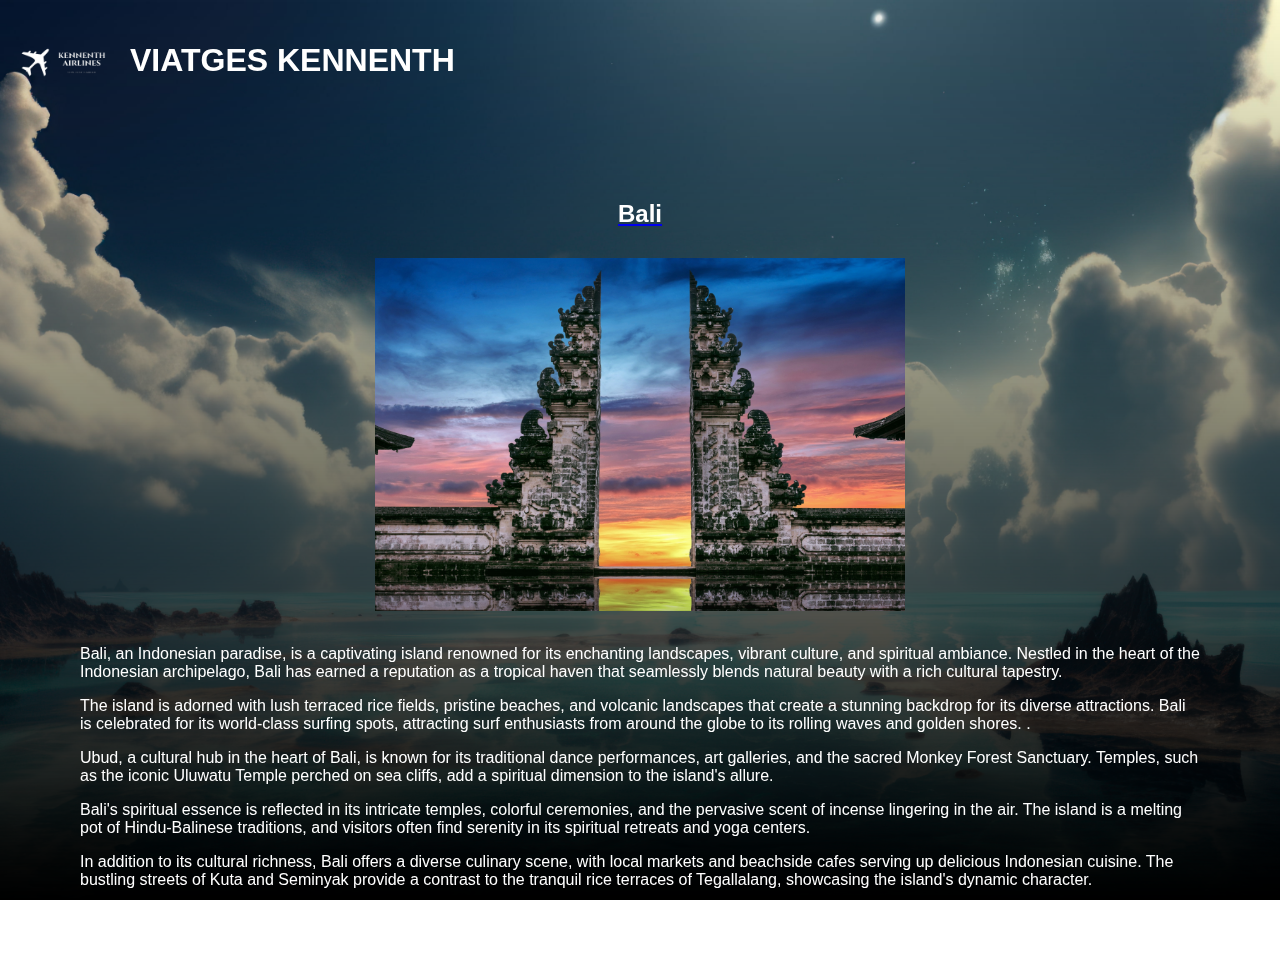
<file: bali.html>
<!DOCTYPE html>
<html lang="es">

<head>
    <title>VIATGES KENNENTH</title>
    <link rel="stylesheet" href="bali.css">
    <link rel="icon" type="image/jpg" href="avion2.png" />

</head>

<body>

    <header>
        <a href="index.html" style="display: flex; align-items: center;">
            <img id="logo" src="avion.png" alt="Logo">
            <h1 style="margin-left: 10px;">VIATGES KENNENTH</h1>
        </a>
    </header>

    <div class="palawan">
        <div>
            <a href="palawan.html">
                <h2>Bali</h2>
                <img src="desti2.jpg" alt="Destino 1">
            </a>
        </div>

        <p>
            Bali, an Indonesian paradise, is a captivating island renowned for its enchanting landscapes, vibrant
            culture, and spiritual ambiance. Nestled in the heart of the Indonesian archipelago, Bali has earned a
            reputation as a tropical haven that seamlessly blends natural beauty with a rich cultural tapestry.
        </p>

        <p>The island is adorned with lush terraced rice fields, pristine beaches, and volcanic landscapes that create a
            stunning backdrop for its diverse attractions. Bali is celebrated for its world-class surfing spots,
            attracting surf enthusiasts from around the globe to its rolling waves and golden shores. .</p>

        <p>Ubud, a cultural hub in the heart of Bali, is known for its traditional dance performances, art galleries,
            and the sacred Monkey Forest Sanctuary. Temples, such as the iconic Uluwatu Temple perched on sea cliffs,
            add a spiritual dimension to the island's allure.
        </p>

        <p>Bali's spiritual essence is reflected in its intricate temples, colorful ceremonies, and the pervasive scent
            of incense lingering in the air. The island is a melting pot of Hindu-Balinese traditions, and visitors
            often find serenity in its spiritual retreats and yoga centers.
        </p>

        <p>
            In addition to its cultural richness, Bali offers a diverse culinary scene, with local markets and beachside
            cafes serving up delicious Indonesian cuisine. The bustling streets of Kuta and Seminyak provide a contrast
            to the tranquil rice terraces of Tegallalang, showcasing the island's dynamic character.
        </p>
</body>
</file>
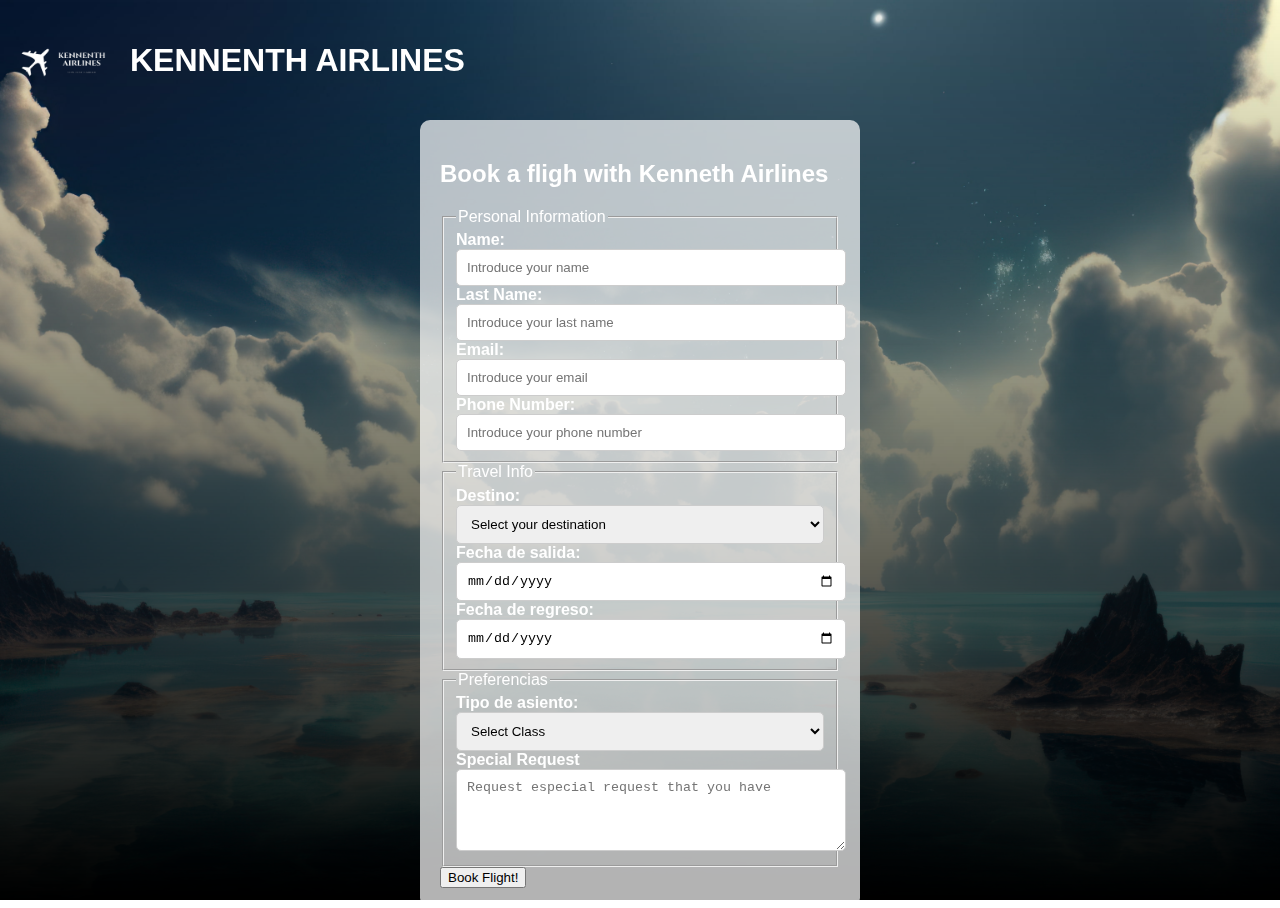
<file: login.html>
<!DOCTYPE html>
<html lang="es">

<head>
  <title>VIATGES KENNENTH</title>
  <link rel="stylesheet" href="css/login.css">
  <link rel="icon" type="image/jpg" href="/img/avion2.png" />

</head>

<body>

  <header>
    <a href="index.html" style="display: flex; align-items: center;">
      <img id="logo" src="/img/avion.png" alt="Logo">
      <h1 style="margin-left: 10px;">KENNENTH AIRLINES</h1>
    </a>
  </header>

  <div class="registration-container">
    <h2>Book a fligh with Kenneth Airlines</h2>

    <fieldset id="personal-info">
      <legend>Personal Information</legend>

      <label for="firstname">Name:</label>
      <input type="text" id="firstname" name="firstname" placeholder="Introduce your name" required>

      <label for="lastname">Last Name:</label>
      <input type="text" id="lastname" name="lastname" placeholder="Introduce your last name" required>

      <label for="email">Email:</label>
      <input type="email" id="email" name="email" placeholder="Introduce your email" required>

      <label for="phone">Phone Number:</label>
      <input type="tel" id="phone" name="phone" placeholder="Introduce your phone number" required>
    </fieldset>

    <fieldset id="travel-info">
      <legend>Travel Info</legend>

      <label for="destination">Destino:</label>
      <select id="destination" name="destination" required>
        <option value="">Select your destination</option>
        <option value="París">Bali</option>
        <option value="Londres">Palawan</option>
        <option value="Roma">Londres</option>
      </select>

      <label for="departure">Fecha de salida:</label>
      <input type="date" id="departure" name="departure" required>

      <label for="return">Fecha de regreso:</label>
      <input type="date" id="return" name="return" required>
    </fieldset>

    <fieldset id="preferences">
      <legend>Preferencias</legend>

      <label for="type_of_seat">Tipo de asiento:</label>
      <select id="type_of_seat" name="type_of_seat" required>
        <option value="">Select Class</option>
        <option value="Economy">Economy</option>
        <option value="Business">Business</option>
        <option value="First class">First class</option>
      </select>

      <label for="special_requests">Special Request</label>
      <textarea id="special_requests" name="special_requests" rows="4" placeholder="Request especial request that you have"></textarea>
    </fieldset>

    <button type="submit">Book Flight!</button>
  </div>

</body>

</html>
</file>
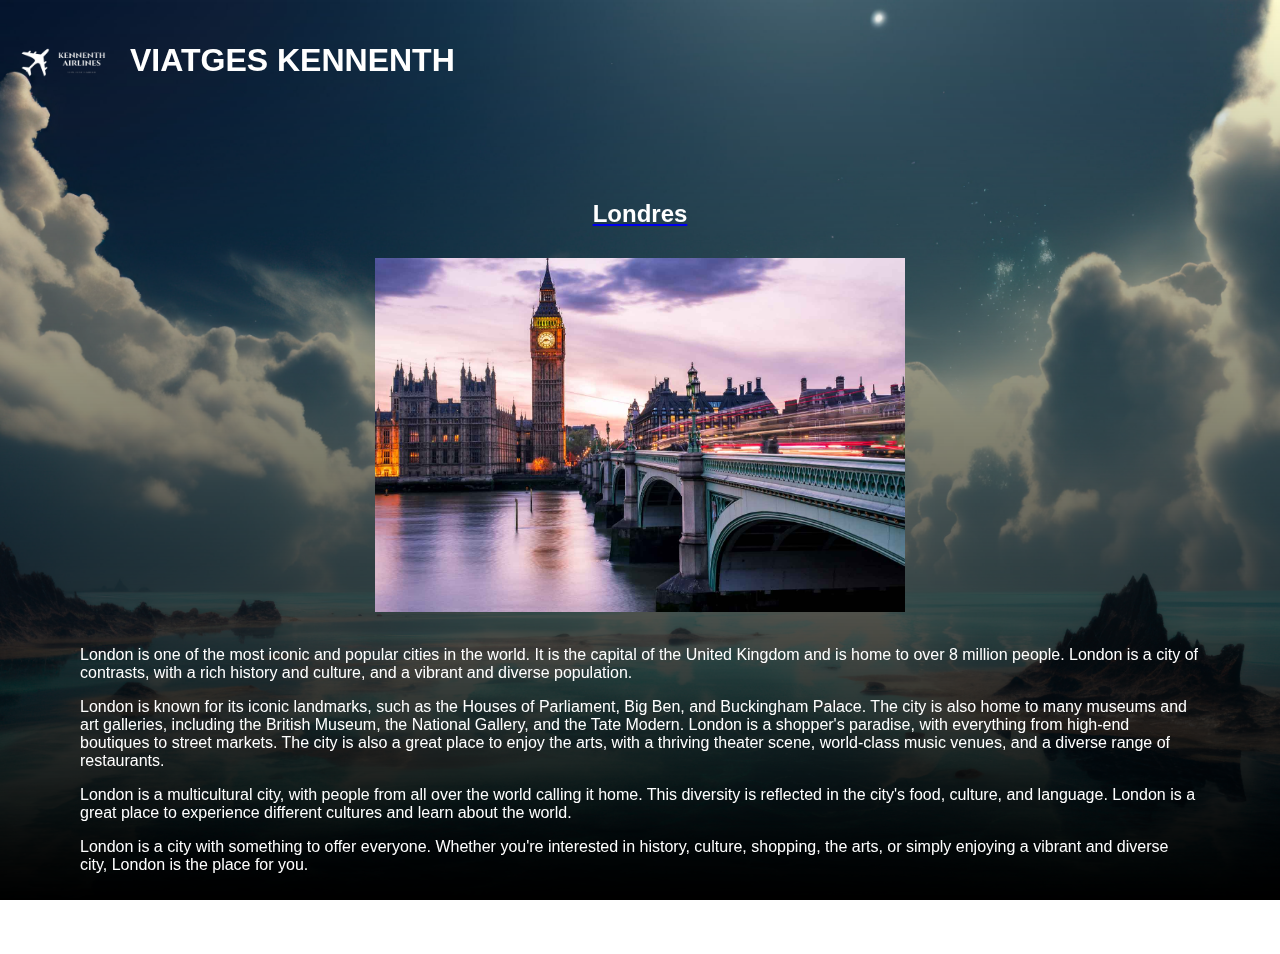
<file: londres.html>
<!DOCTYPE html>
<html lang="es">

<head>
    <title>VIATGES KENNENTH</title>
    <link rel="stylesheet" href="londres.css">
    <link rel="icon" type="image/jpg" href="avion2.png" />

</head>

<body>

    <header>
        <a href="index.html" style="display: flex; align-items: center;">
            <img id="logo" src="avion.png" alt="Logo">
            <h1 style="margin-left: 10px;">VIATGES KENNENTH</h1>
        </a>
    </header>

    <div class="londres">
        <div>
            <a href="londres.html">
                <h2>Londres</h2>
                <img src="desti3.jpg" alt="Destino 1">
            </a>
        </div>

        <p>
            London is one of the most iconic and popular cities in the world. It is the capital of the United Kingdom
            and is home to over 8 million people. London is a city of contrasts, with a rich history and culture, and a
            vibrant and diverse population.
        </p>

        <p>London is known for its iconic landmarks, such as the Houses of Parliament, Big Ben, and Buckingham Palace.
            The city is also home to many museums and art galleries, including the British Museum, the National Gallery,
            and the Tate Modern. London is a shopper's paradise, with everything from high-end boutiques to street
            markets. The city is also a great place to enjoy the arts, with a thriving theater scene, world-class music
            venues, and a diverse range of restaurants. </p>

        <p>London is a multicultural city, with people from all over the world calling it home. This diversity is
            reflected in the city's food, culture, and language. London is a great place to experience different
            cultures and learn about the world.
        </p>

        <p>London is a city with something to offer everyone. Whether you're interested in history, culture, shopping,
            the arts, or simply enjoying a vibrant and diverse city, London is the place for you.
</body>
</file>
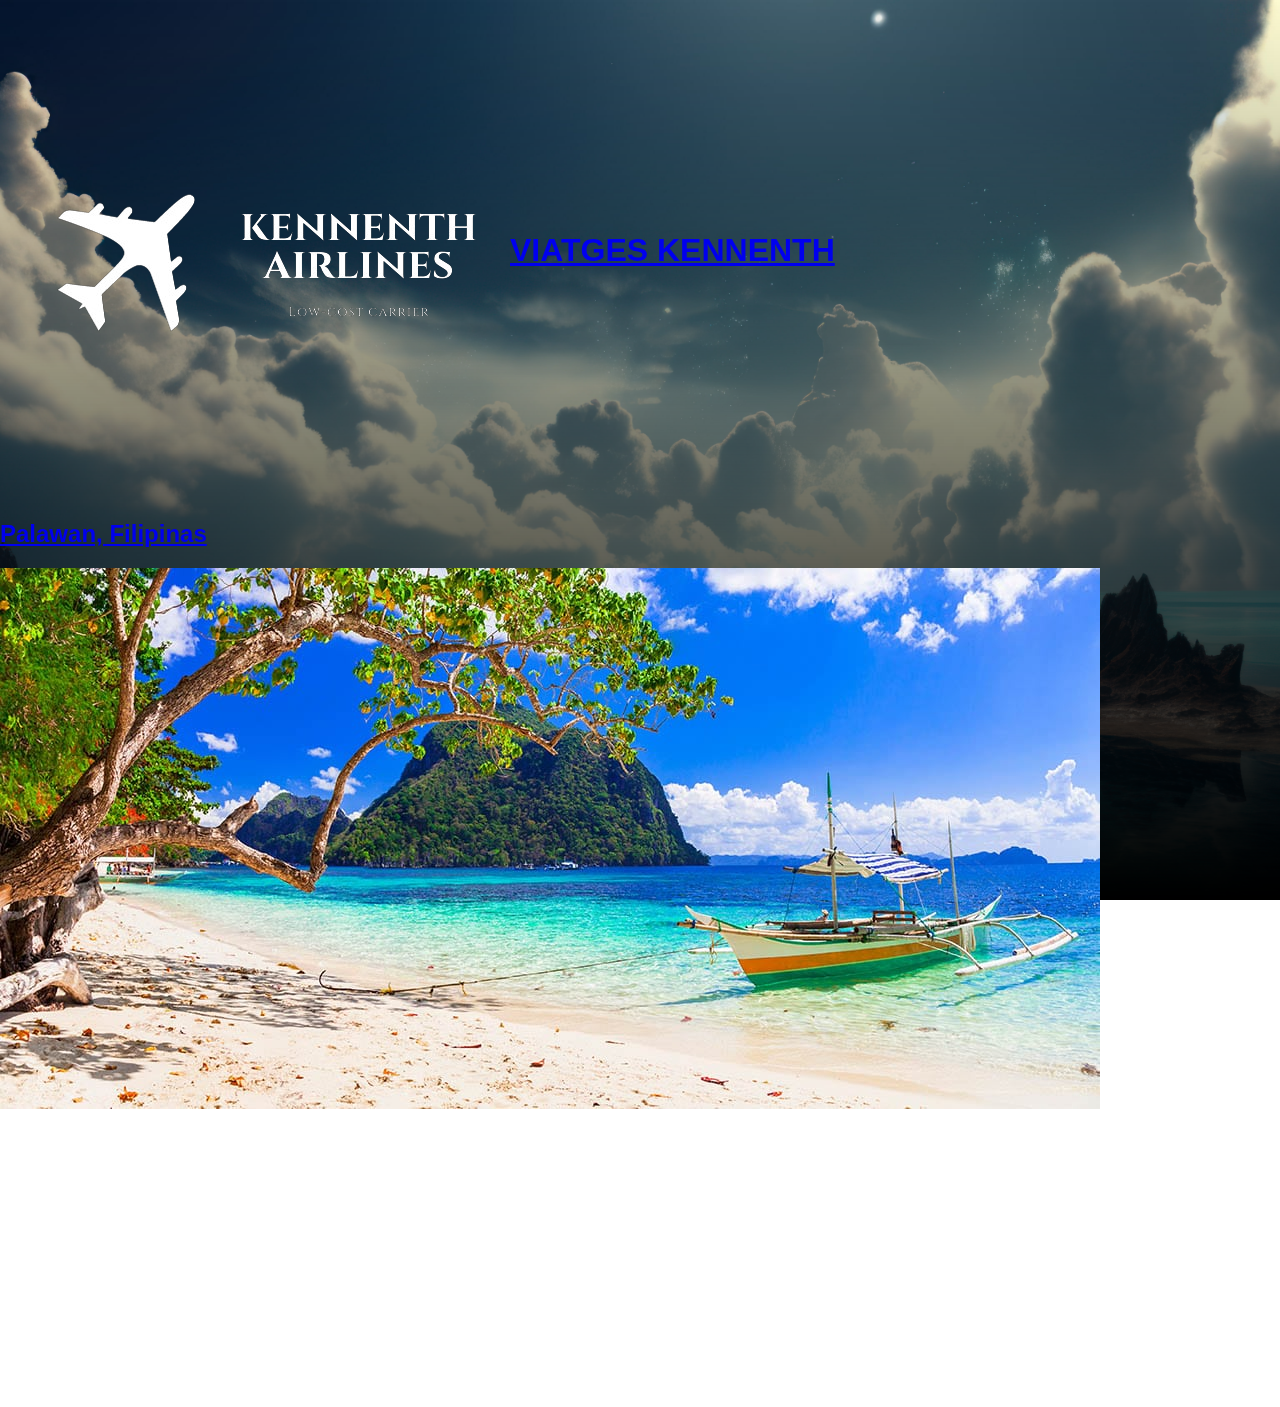
<file: palawan.html>
<!DOCTYPE html>
<html lang="es">

<head>
    <title>VIATGES KENNENTH</title>
    <link rel="stylesheet" href="palawan.css">
    <link rel="icon" type="image/jpg" href="avion2.png"/>

</head>

<body>

    <header>
        <a href="index.html" style="display: flex; align-items: center;">
            <img id="logo" src="avion.png" alt="Logo">
            <h1 style="margin-left: 10px;">VIATGES KENNENTH</h1>
        </a>
    </header>

    <div class="palawan">
        <div>
            <a href="palawan.html">
                <h2>Palawan, Filipinas</h2>
                <img src="palawan.jpg" alt="Destino 1">
            </a>
    </div>

    <p>
        Palawan is a breathtaking province located in the western part of the Philippines. 
        Renowned for its stunning natural beauty, Palawan is often considered one of the world's most captivating destinations. 
        The province is an archipelago comprising numerous islands, with the main ones being Palawan Island, Busuanga, and Coron.
    </p>

    <p>Palawan is celebrated for its pristine white-sand beaches, crystal-clear turquoise waters, and lush, untouched landscapes. 
        One of its most famous attractions is the Puerto Princesa Subterranean River National Park, a UNESCO World Heritage Site and one of the New Seven Wonders of Nature. 
        This underground river flows through a captivating cave system, surrounded by unique rock formations.</p>

    <p>The province is also home to the enchanting Bacuit Archipelago, which includes the renowned El Nido. 
        El Nido is celebrated for its towering limestone cliffs, hidden lagoons, and diverse marine life, making it a paradise for snorkelers and divers.
    </p>

    <p>Beyond its coastal wonders, Palawan boasts rich biodiversity and is recognized for its commitment to environmental conservation. 
        The Calauit Safari Park showcases a unique blend of African and Philippine wildlife, providing a distinctive safari experience.
    </p>

    <p>
        Palawan's charm extends to its local communities, where warm hospitality and a vibrant cultural heritage welcome visitors. 
        The combination of natural wonders, ecological consciousness, and cultural richness makes Palawan an unparalleled destination for those seeking an idyllic tropical retreat.
    </p>
</body>
</file>
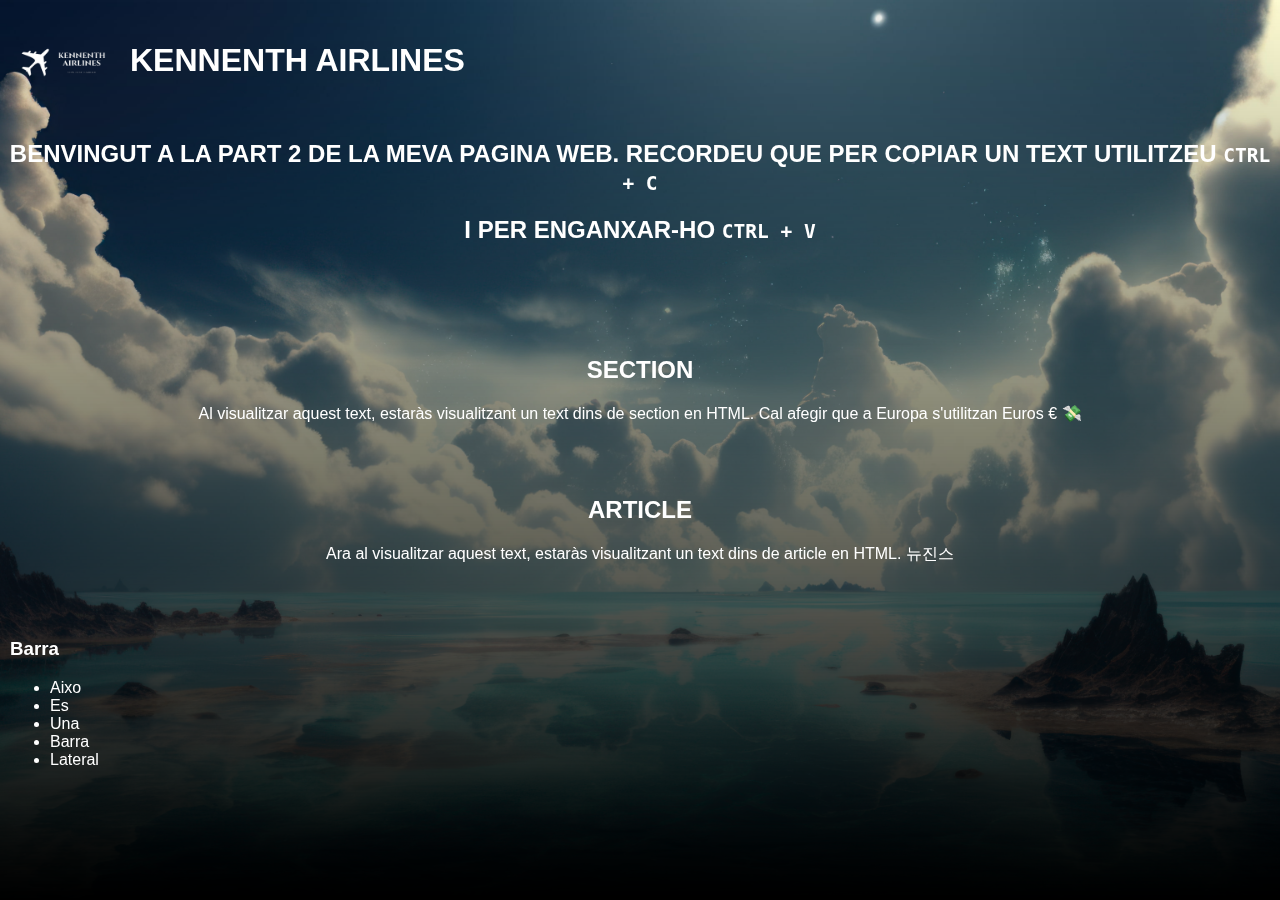
<file: part2.html>
<!DOCTYPE html>
<html lang="es">

<head>
    <title>VIATGES KENNENTH</title>
    <link rel="stylesheet" href="css/part2.css">
    <link rel="icon" type="image/jpg" href="/img/avion2.png" />

</head>

<body>

    <header>
        <a href="index.html" style="display: flex; align-items: center;">
            <img id="logo" src="/img/avion.png" alt="Logo">
            <h1 style="margin-left: 10px;">KENNENTH AIRLINES</h1>
        </a>
    </header>

    <div class="kbd">
        <h2>BENVINGUT A LA PART 2 DE LA MEVA PAGINA WEB. RECORDEU QUE PER COPIAR UN TEXT UTILITZEU <kbd>CTRL + C</kbd></h2>
        <h2>I PER ENGANXAR-HO <kbd>CTRL + V</kbd></h2>
        <br>
        <br>
        <br>
        <br>
    </div>

    <div class="section">
        <section>
            <h2>SECTION</h2>
            <a>Al visualitzar aquest text, estaràs visualitzant un text dins de section en HTML. Cal afegir que</a>
            <a>a Europa s'utilitzan Euros € 💸</a>
            <br>
            <br>
            <br>
            <br>
        </section>
    </div>

    <div class="article">
        <h2>ARTICLE</h2>
        <a>Ara al visualitzar aquest text, estaràs visualitzant un text dins de article en HTML. 뉴진스</a>
        <br>
        <br>
        <br>
        <br>
    </div>

    <div class="barra">
        <h3>Barra</h3>
        <ul>
            <li>Aixo</li>
            <li>Es</li>
            <li>Una</li>
            <li>Barra</li>
            <li>Lateral</li>
        </ul>
    </div>


</body>
</file>
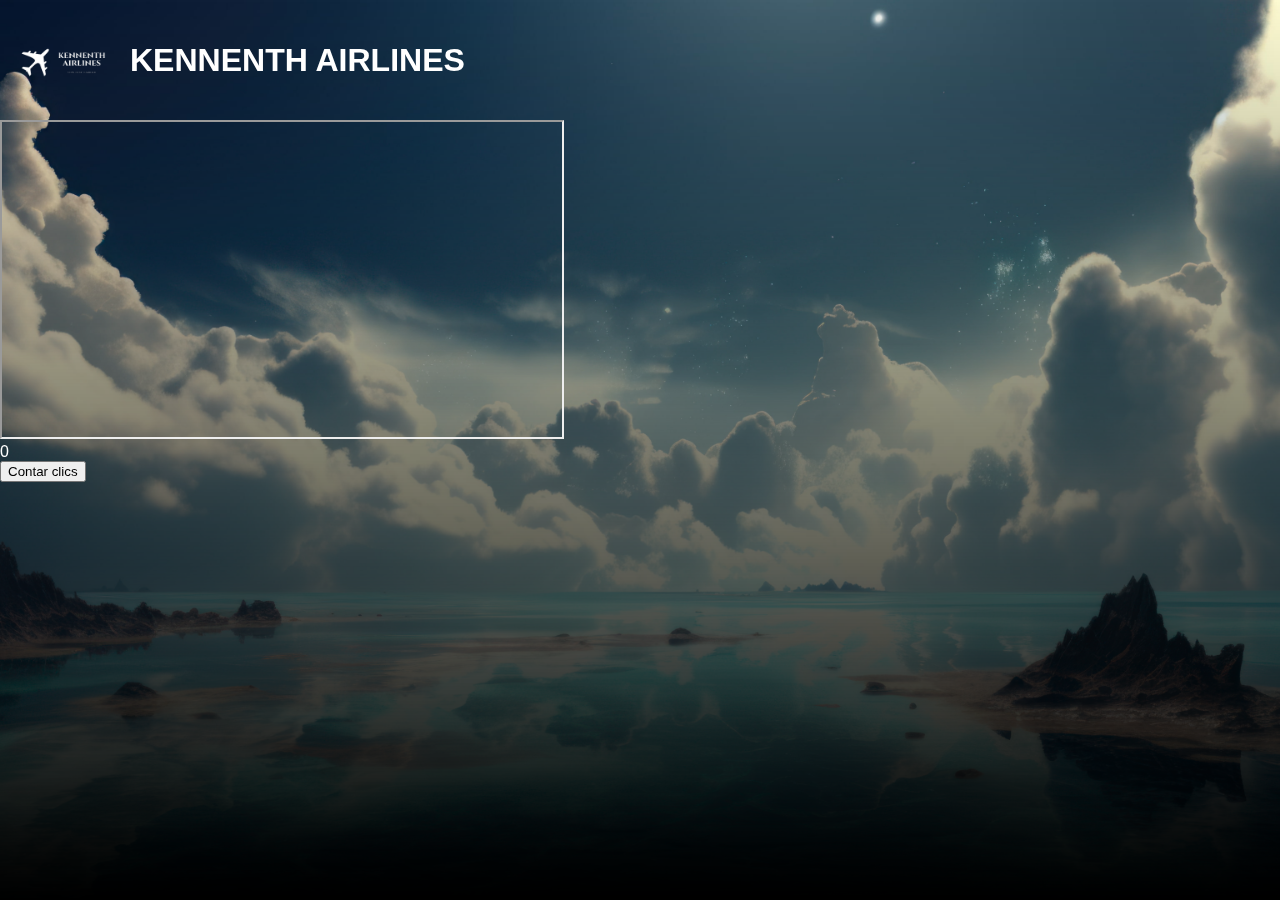
<file: part3.html>
<!DOCTYPE html>
<html lang="es">

<head>
    <title>VIATGES KENNENTH</title>
    <link rel="stylesheet" href="css/part3.css">
    <link rel="icon" type="image/jpg" href="avion2.png" />

</head>

<body>

    <header>
        <a href="index.html" style="display: flex; align-items: center;">
            <img id="logo" src="avion.png" alt="Logo">
            <h1 style="margin-left: 10px;">KENNENTH AIRLINES</h1>
        </a>
    </header>

    <!-- Cambiamos el src del iframe por el del nuevo video -->
    <iframe width="560" height="315" src="https://www.youtube.com/embed/salY_Sm6mv4" allowfullscreen></iframe>

    
    <!-- Añadimos un div para mostrar el contador -->
    <div id="contador">0</div>

    <!-- Añadimos un botón para contar los clics -->
    <button id="boton">Contar clics</button>



    <!-- Añadimos un script para crear la variable y la función -->
    <script>
        // Creamos una variable para almacenar el contador
        let contador = 0;

        // Creamos una función que incremente el contador y lo muestre
        function contarClicks() {
            // Incrementamos el contador
            contador++;

            // Obtenemos el elemento donde queremos mostrar el contador
            let elemento = document.getElementById("contador");

            // Actualizamos el contenido del elemento con el contador
            elemento.innerHTML = contador;
        }

        // Añadimos un evento de click al elemento que queremos contar
        // En este caso, el logo de la página
        let logo = document.getElementById("logo");
        logo.addEventListener("click", contarClicks);

        // Añadimos un evento de click al botón que queremos contar
        let boton = document.getElementById("boton");
        boton.addEventListener("click", contarClicks);
    </script>

</body>
</file>
<file: bali.css>
body {
    position: relative;
    background-image: url('fons.jpg');
    background-size: cover;
    background-attachment: fixed;
    background-position: center;
    color: #ffffff;
    font-family: 'Poppins', sans-serif;
    padding: 0;
    margin: 0;
}

body::before {
    content: "";
    position: fixed;
    top: 0;
    left: 0;
    width: 100%;
    height: 100%;
    background-image: linear-gradient(to top, #000000, transparent);
    z-index: -1; /* Establece un z-index negativo para el fondo con gradiente */
}

header {
    position: relative;
    z-index: 1;
    padding: 10px;
    display: flex;
    align-items: center;
}

header a {
    text-decoration: none;
}

#logo {
    max-width: 100px;
    height: auto;
    margin-right: 10px;
}

h1 {
    color: white;
    margin: 0;
    text-decoration: none;
}

h2 {
    color: white;
    text-align: center;
    margin-top: 30px;
    margin-bottom: 30px;
    margin-left: 30px;
    margin-right: 30px;
}

.palawan div {
    text-align: center;
    margin-top: 30px;
    margin-bottom: 30px;
    margin-left: 30px;
    margin-right: 30px;
}

.palawan img {
    max-width: 50%;
    height: auto;
}

.palawan{
    flex: 1;
    margin-top: 80px;
    margin-bottom: 80px;
    margin-left: 80px;
    margin-right: 80px;
}
</file>
<file: css/login.css>
body {
    position: relative;
    background-image: url('/img/fons.jpg');
    background-size: cover;
    background-attachment: fixed;
    background-position: center;
    color: #ffffff;
    font-family: 'Poppins', sans-serif;
    padding: 0;
    margin: 0;
}

body::before {
    content: "";
    position: fixed;
    top: 0;
    left: 0;
    width: 100%;
    height: 100%;
    background-image: linear-gradient(to top, #000000, transparent);
    z-index: -1;
}

header {
    position: relative;
    z-index: 1;
    padding: 10px;
    display: flex;
    align-items: center;
}

header a {
    text-decoration: none;
}

#logo {
    max-width: 100px;
    height: auto;
    margin-right: 10px;
}

h1 {
    color: white;
    margin: 0;
    text-decoration: none;
}

.registration-container {
    width: 400px;
    margin: 0 auto;
    padding: 20px;
    border-radius: 10px;
    background-color: rgba(255, 255, 255, 0.7);
  }
  
  label {
    font-size: 16px;
    font-weight: bold;
    margin-bottom: 10px;
  }
  
  input, select, textarea {
    width: 100%;
    padding: 10px;
    border: 1px solid #ccc;
    border-radius: 5px;
  }
  
  input[type="submit"] {
    background-color: #000;
    color: #fff;
    font-size: 18px;
    font-weight: bold;
    padding: 10px 20px;
    border-radius: 5px;
  }
</file>
<file: londres.css>
body {
    position: relative;
    background-image: url('fons.jpg');
    background-size: cover;
    background-attachment: fixed;
    background-position: center;
    color: #ffffff;
    font-family: 'Poppins', sans-serif;
    padding: 0;
    margin: 0;
}

body::before {
    content: "";
    position: fixed;
    top: 0;
    left: 0;
    width: 100%;
    height: 100%;
    background-image: linear-gradient(to top, #000000, transparent);
    z-index: -1; /* Establece un z-index negativo para el fondo con gradiente */
}

header {
    position: relative;
    z-index: 1; /* Asegúrate de que el header está por encima del fondo con gradiente */
    padding: 10px;
    display: flex;
    align-items: center;
}

header a {
    text-decoration: none;
}

#logo {
    max-width: 100px;
    height: auto;
    margin-right: 10px;
}

h1 {
    color: white;
    margin: 0;
    text-decoration: none;
}

h2 {
    color: white;
    text-align: center;
    margin-top: 30px; /* Ajusta el margen superior según tus preferencias */
    margin-bottom: 30px; /* Ajusta el margen inferior según tus preferencias */
    margin-left: 30px; /* Ajusta el margen izquierdo según tus preferencias */
    margin-right: 30px; /* Ajusta el margen derecho según tus preferencias */
}

.londres div {
    text-align: center;
    margin-top: 30px; /* Ajusta el margen superior según tus preferencias */
    margin-bottom: 30px; /* Ajusta el margen inferior según tus preferencias */
    margin-left: 30px; /* Ajusta el margen izquierdo según tus preferencias */
    margin-right: 30px; /* Ajusta el margen derecho según tus preferencias */
}

.londres img {
    max-width: 50%;
    height: auto;
}

.londres{
    flex: 1;
    margin-top: 80px; /* Ajusta el margen superior según tus preferencias */
    margin-bottom: 80px; /* Ajusta el margen inferior según tus preferencias */
    margin-left: 80px; /* Ajusta el margen izquierdo según tus preferencias */
    margin-right: 80px; /* Ajusta el margen derecho según tus preferencias */
}
</file>
<file: palawan.css>
body {
    position: relative;
    background-image: url('fons.jpg');
    background-size: cover;
    background-attachment: fixed;
    background-position: center;
    color: #ffffff;
    font-family: 'Poppins', sans-serif;
    padding: 0;
    margin: 0;
}

body::before {
    content: "";
    position: fixed;
    top: 0;
    left: 0;
    width: 100%;
    height: 100%;
    background-image: linear-gradient(to top, #000000, transparent);
    z-index: -1; /*
}

header {
    position: relative;
    z-index: 1;
    padding: 10px;
    display: flex;
    align-items: center;
}

header a {
    text-decoration: none;
}

#logo {
    max-width: 100px;
    height: auto;
    margin-right: 10px;
}

h1 {
    color: white;
    margin: 0;
    text-decoration: none;
}

h2 {
    color: white;
    text-align: center;
    margin-top: 30px;
    margin-bottom: 30px;
    margin-left: 30px;
    margin-right: 30px;
}

.palawan div {
    text-align: center;
    margin-top: 30px;
    margin-bottom: 30px;
    margin-left: 30px;
    margin-right: 30px;
}

.palawan img {
    max-width: 90%;
    height: auto;
}

.palawan{
    flex: 1;
    margin-top: 30px;
    margin-bottom: 30px;
    margin-left: 30px;
    margin-right: 30px;
}
</file>
<file: css/part2.css>
body {
    position: relative;
    background-image: url('/img/fons.jpg');
    background-size: cover;
    background-attachment: fixed;
    background-position: center;
    color: #ffffff;
    font-family: 'Poppins', sans-serif;
    padding: 0;
    margin: 0;
}

body::before {
    content: "";
    position: fixed;
    top: 0;
    left: 0;
    width: 100%;
    height: 100%;
    background-image: linear-gradient(to top, #000000, transparent);
    z-index: -1; /* Establece un z-index negativo para el fondo con gradiente */
}

header {
    position: relative;
    z-index: 1; /* Asegúrate de que el header está por encima del fondo con gradiente */
    padding: 10px;
    display: flex;
    align-items: center;
}

header a {
    text-decoration: none;
}

#logo {
    max-width: 100px;
    height: auto;
    margin-right: 10px;
}

h1 {
    color: white;
    margin: 0;
    text-decoration: none;
}

h2 {
    color: white;
    text-align: center;
}

.desti {
    display: flex;
    justify-content: space-between;
    padding: 20px;
    z-index: 1; /* Asegúrate de que la sección de destinos está por encima del fondo con gradiente */
}

.desti div {
    text-align: center;
}

.desti img {
    max-width: 95%;
    height: auto;
    margin-top: 10px;
    margin-right: 10px;
}

.desti a {
    text-decoration: none;
    color: inherit;
}

.section{
    text-align: center;
}

.article{
    text-align: center;
}


.barra {
    background-color: #000000;
    margin-right: 2050px;
    margin-left: 10px;
}
</file>
<file: css/part3.css>
body {
    position: relative;
    background-image: url('/img/fons.jpg');
    background-size: cover;
    background-attachment: fixed;
    background-position: center;
    color: #ffffff;
    font-family: 'Poppins', sans-serif;
    padding: 0;
    margin: 0;
}

body::before {
    content: "";
    position: fixed;
    top: 0;
    left: 0;
    width: 100%;
    height: 100%;
    background-image: linear-gradient(to top, #000000, transparent);
    z-index: -1; /* Establece un z-index negativo para el fondo con gradiente */
}

header {
    position: relative;
    z-index: 1; /* Asegúrate de que el header está por encima del fondo con gradiente */
    padding: 10px;
    display: flex;
    align-items: center;
}

header a {
    text-decoration: none;
}

#logo {
    max-width: 100px;
    height: auto;
    margin-right: 10px;
}

h1 {
    color: white;
    margin: 0;
    text-decoration: none;
}

span {
    font-size: 20px;
    color: #000;
  }
</file>
